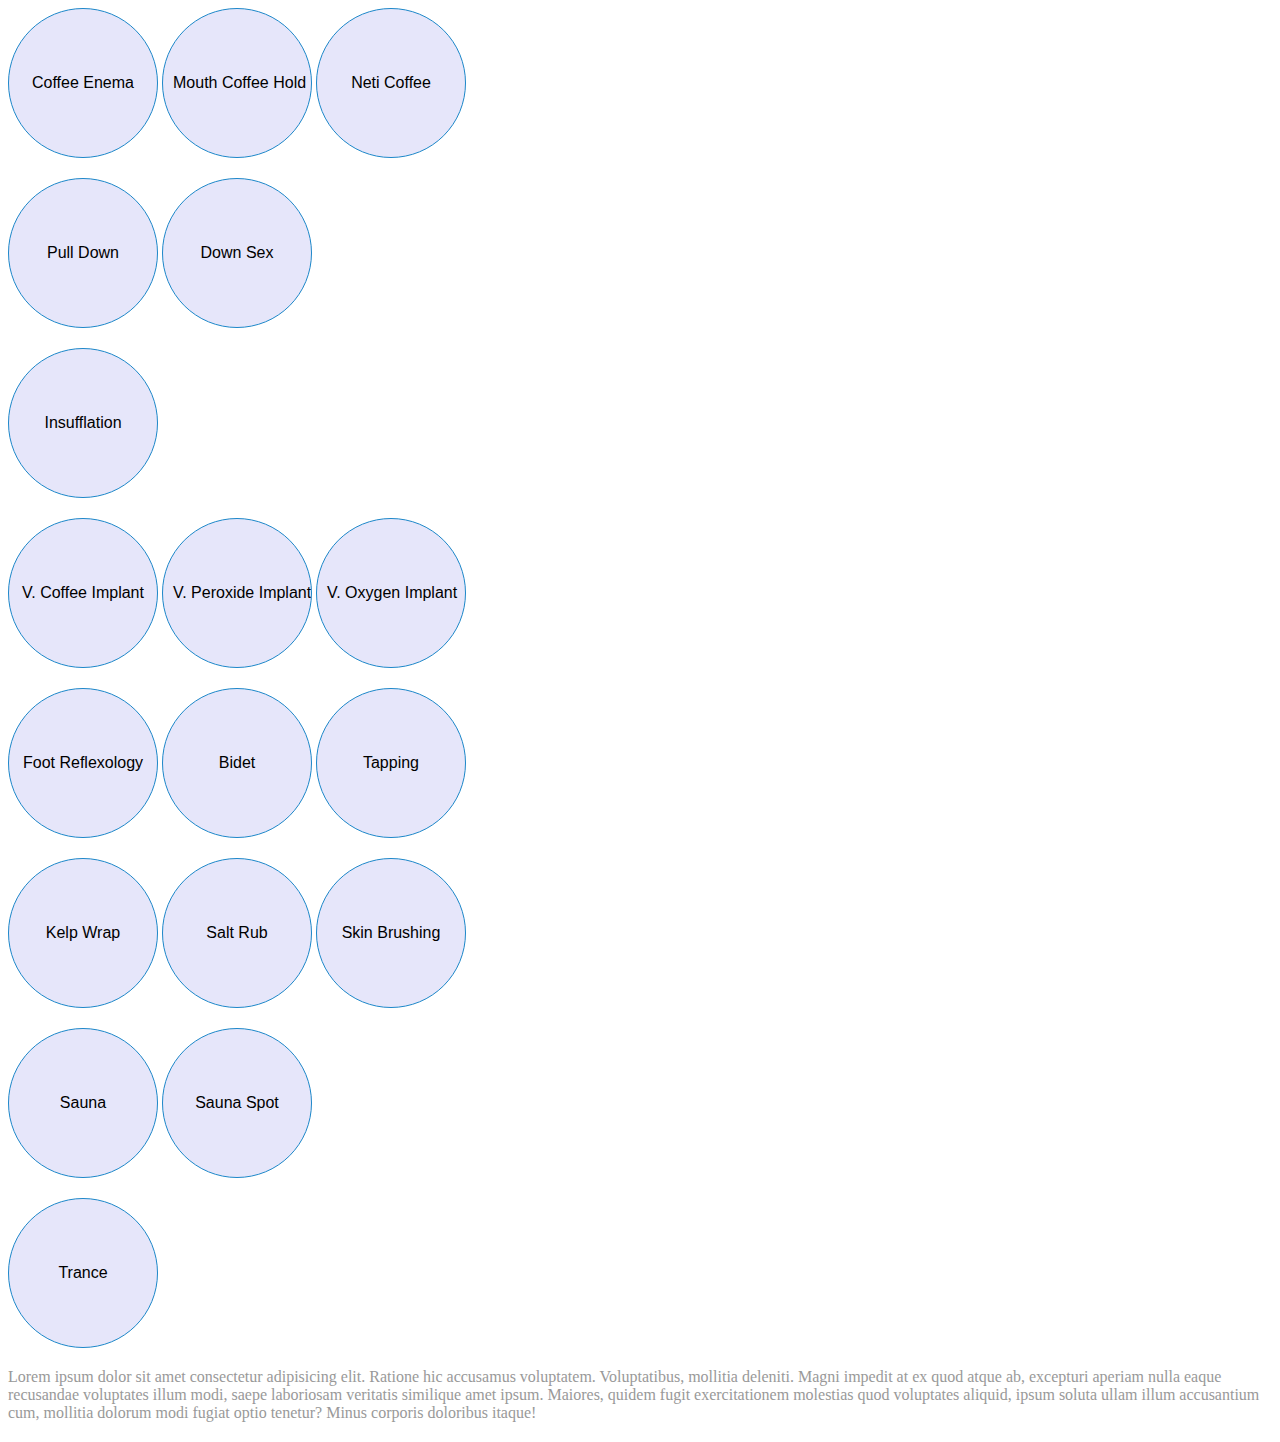
<file: index.html>
<!DOCTYPE html>
<html lang="en">

<head>
    <link rel="stylesheet" href="style.css" />
    <link rel="stylesheet" href="https://cdnjs.cloudflare.com/ajax/libs/font-awesome/4.7.0/css/font-awesome.min.css" />
    <title>Development Calendar</title>
</head>

<body>
    <div>
        <div class= "eight columns alpha">
            <input type="button" class="button" data-modal="modalOne" id="triggerPopupBox" value="Coffee Enema"></button>
            <input type="button" class="button" data-modal="modalOne" id="triggerPopupBox" value="Mouth Coffee Hold"></button>
            <input type="button" class="button" data-modal="modalOne" id="triggerPopupBox" value="Neti Coffee"></button>
        </div>
        <div class= "eight columns">
            <input type="button" class="button" data-modal="modalOne" id="triggerPopupBox" value="Pull Down"></button>
            <input type="button" class="button" data-modal="modalOne" id="triggerPopupBox" value="Down Sex"></button>
        </div>
        <div class= "eight columns"> 
            <input type="button" class="button" data-modal="modalOne" id="triggerPopupBox" value="Insufflation"></button>
        </div>
        <div class="eight columns">
            <input type="button" class="button" data-modal="modalOne" id="triggerPopupBox" value="V. Coffee Implant"></button>
            <input type="button" class="button" data-modal="modalOne" id="triggerPopupBox" value="V. Peroxide Implant"></button>
            <input type="button" class="button" data-modal="modalOne" id="triggerPopupBox" value="V. Oxygen Implant"></button>
        </div>
        <div class="eight columns">
            <input type="button" class="button" data-modal="modalOne" id="triggerPopupBox" value="Foot Reflexology"></button>
            <input type="button" class="button" data-modal="modalOne" id="triggerPopupBox" value="Bidet"></button>
            <input type="button" class="button" data-modal="modalOne" id="triggerPopupBox" value="Tapping"></button>
        </div>
        <div class="eight columns">
            <input type="button" class="button" data-modal="modalOne" id="triggerPopupBox" value="Kelp Wrap"></button>
            <input type="button" class="button" data-modal="modalOne" id="triggerPopupBox" value="Salt Rub"></button>
            <input type="button" class="button" data-modal="modalOne" id="triggerPopupBox" value="Skin Brushing"></button>
        </div>
        <div class="eight columns">
            <input type="button" class="button" data-modal="modalOne" id="triggerPopupBox" value="Sauna"></button>
            <input type="button" class="button" data-modal="modalOne" id="triggerPopupBox" value="Sauna Spot"></button>
        </div>
        <div class="eight columns omega">
            <input type="button" class="button" data-modal="modalOne" id="triggerPopupBox" value="Trance"></button>
        </div>
        
            
        <p class="fooTextClass">Lorem ipsum dolor sit amet consectetur adipisicing elit. Ratione hic accusamus voluptatem.
            Voluptatibus, mollitia deleniti. Magni impedit at ex quod atque ab, excepturi aperiam nulla eaque recusandae
            voluptates illum modi, saepe laboriosam veritatis similique amet ipsum. Maiores, quidem fugit exercitationem
            molestias quod voluptates aliquid, ipsum soluta ullam illum accusantium cum, mollitia dolorum modi fugiat
            optio tenetur? Minus corporis doloribus itaque!</p>
    </div>
    <!-- <button onclick="alert('add quanity or time elasped')" id="demo_button" value="demo">Coffee Enema</button> -->
    <div id="modalOne" class="modal">
        <div class="modal-content">
          <div class="contact-form">
            <a class="close">&times;</a>
            <form action="/action_page.php">
              <h2>Contact Us</h2>
              <div>
                <input
                  class="fname"
                  type="text"
                  name="name"
                  placeholder="Full name"
                />
                <input type="text" name="name" placeholder="Email" />
                <input type="text" name="name" placeholder="Phone number" />
                <input type="text" name="name" placeholder="Website" />
              </div>
              <span>Message</span>
              <div>
                <textarea rows="4"></textarea>
              </div>
              <button type="submit" href="/">Submit</button>
            </form>
          </div>
        </div>
      </div>
    <script>
        $('fooClass').bPopup();
        function foo() {
            alert('I am the function')
        }
    </script>
    <script src="./script.js"></script>

</body>

</html>
</file>
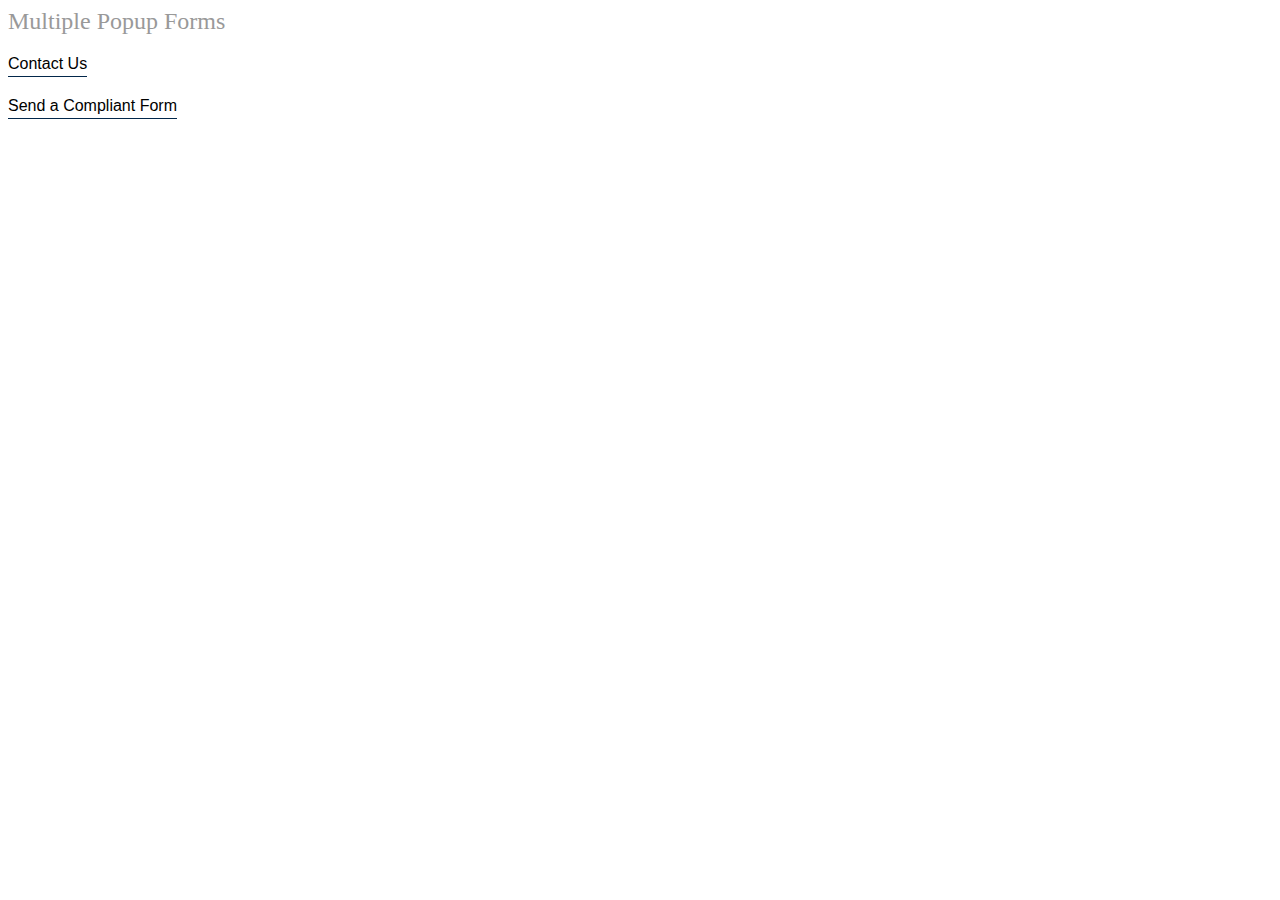
<file: popupExample/example.html>
<!DOCTYPE html>
<html>
  <head>
    <title>Title of the document</title>
   <link rel="stylesheet" href="exampleStyle.css">
 
  </head>
  <body>
    <h2>Multiple Popup Forms</h2>
    <p>
      <button class="button" data-modal="modalOne">Contact Us</button>
    </p>
    <p>
      <button class="button" data-modal="modalTwo">
        Send a Compliant Form
      </button>
    </p>
    <div id="modalOne" class="modal">
      <div class="modal-content">
        <div class="contact-form">
          <a class="close">&times;</a>
          <form action="/">
            <h2>Contact Us</h2>
            <div>
              <input
                class="fname"
                type="text"
                name="name"
                placeholder="Full name"
              />
              <input type="text" name="name" placeholder="Email" />
              <input type="text" name="name" placeholder="Phone number" />
              <input type="text" name="name" placeholder="Website" />
            </div>
            <span>Message</span>
            <div>
              <textarea rows="4"></textarea>
            </div>
            <button type="submit" href="/">Submit</button>
          </form>
        </div>
      </div>
    </div>
    <div id="modalTwo" class="modal">
      <div class="modal-content">
        <div class="contact-form">
          <span class="close">&times;</span>
          <form action="/">
            <h2>Complaint form</h2>
            <div>
              <input
                class="fname"
                type="text"
                name="name"
                placeholder="Full name"
              />
              <input type="text" name="name" placeholder="Email" />
              <input type="text" name="name" placeholder="Phone number" />
              <input type="text" name="name" placeholder="Website" />
            </div>
            <span>Message</span>
            <div>
              <textarea rows="4"></textarea>
            </div>
            <button type="submit" href="/">Submit</button>
          </form>
        </div>
      </div>
    </div>
  </body>
  <script src="example.js"></script>
</html>
</file>
<file: style.css>
#triggerPopupBox {
    background-color: lavender;
    color: black;
    font-size: small;
    font-family: Arial, Helvetica, sans-serif;
    border-radius: 75px;
    height: 150px;
    width: 150px;
    font-size: 1rem;
    text-align:center; 
    word-wrap:normal ;
  }
  .modal {
    display: none;
    position: fixed;
    z-index: 8;
    left: 0;
    top: 0;
    width: 100%;
    height: 100%;
    overflow: auto;
    background-color: rgb(0, 0, 0);
    background-color: rgba(0, 0, 0, 0.4);
  }
  .modal-content {
    margin: 50px auto;
    border: 1px solid #999;
    width: 60%;
  }
  h2,
  p {
    margin: 0 0 20px;
    font-weight: 400;
    color: #999;
  }
  span {
    color: #666;
    display: block;
    padding: 0 0 5px;
  }
  form {
    padding: 25px;
    margin: 25px;
    box-shadow: 0 2px 5px #f5f5f5;
    background: #eee;
  }
  input,
  textarea {
    width: 90%;
    padding: 10px;
    margin-bottom: 20px;
    border: 1px solid #1c87c9;
    outline: none;
  }
  .contact-form button {
    width: 100%;
    padding: 10px;
    border: none;
    background: #1c87c9;
    font-size: 16px;
    font-weight: 400;
    color: #fff;
  }
  button:hover {
    background: #2371a0;
  }
  .close {
    color: #aaa;
    float: right;
    font-size: 28px;
    font-weight: bold;
  }
  .close:hover,
  .close:focus {
    color: black;
    text-decoration: none;
    cursor: pointer;
  }
  button.button {
    background: none;
    border-top: none;
    outline: none;
    border-right: none;
    border-left: none;
    border-bottom: #02274a 1px solid;
    padding: 0 0 3px 0;
    font-size: 16px;
    cursor: pointer;
  }
  button.button:hover {
    border-bottom: #a99567 1px solid;
    color: #a99567;
  }
</file>
<file: popupExample/exampleStyle.css>
.modal {
  display: none;
  position: fixed;
  z-index: 8;
  left: 0;
  top: 0;
  width: 100%;
  height: 100%;
  overflow: auto;
  background-color: rgb(0, 0, 0);
  background-color: rgba(0, 0, 0, 0.4);
}
.modal-content {
  margin: 50px auto;
  border: 1px solid #999;
  width: 60%;
}
h2,
p {
  margin: 0 0 20px;
  font-weight: 400;
  color: #999;
}
span {
  color: #666;
  display: block;
  padding: 0 0 5px;
}
form {
  padding: 25px;
  margin: 25px;
  box-shadow: 0 2px 5px #f5f5f5;
  background: #eee;
}
input,
textarea {
  width: 90%;
  padding: 10px;
  margin-bottom: 20px;
  border: 1px solid #1c87c9;
  outline: none;
}
.contact-form button {
  width: 100%;
  padding: 10px;
  border: none;
  background: #1c87c9;
  font-size: 16px;
  font-weight: 400;
  color: #fff;
}
button:hover {
  background: #2371a0;
}
.close {
  color: #aaa;
  float: right;
  font-size: 28px;
  font-weight: bold;
}
.close:hover,
.close:focus {
  color: black;
  text-decoration: none;
  cursor: pointer;
}
button.button {
  background: none;
  border-top: none;
  outline: none;
  border-right: none;
  border-left: none;
  border-bottom: #02274a 1px solid;
  padding: 0 0 3px 0;
  font-size: 16px;
  cursor: pointer;
}
button.button:hover {
  border-bottom: #a99567 1px solid;
  color: #a99567;
}
</file>
